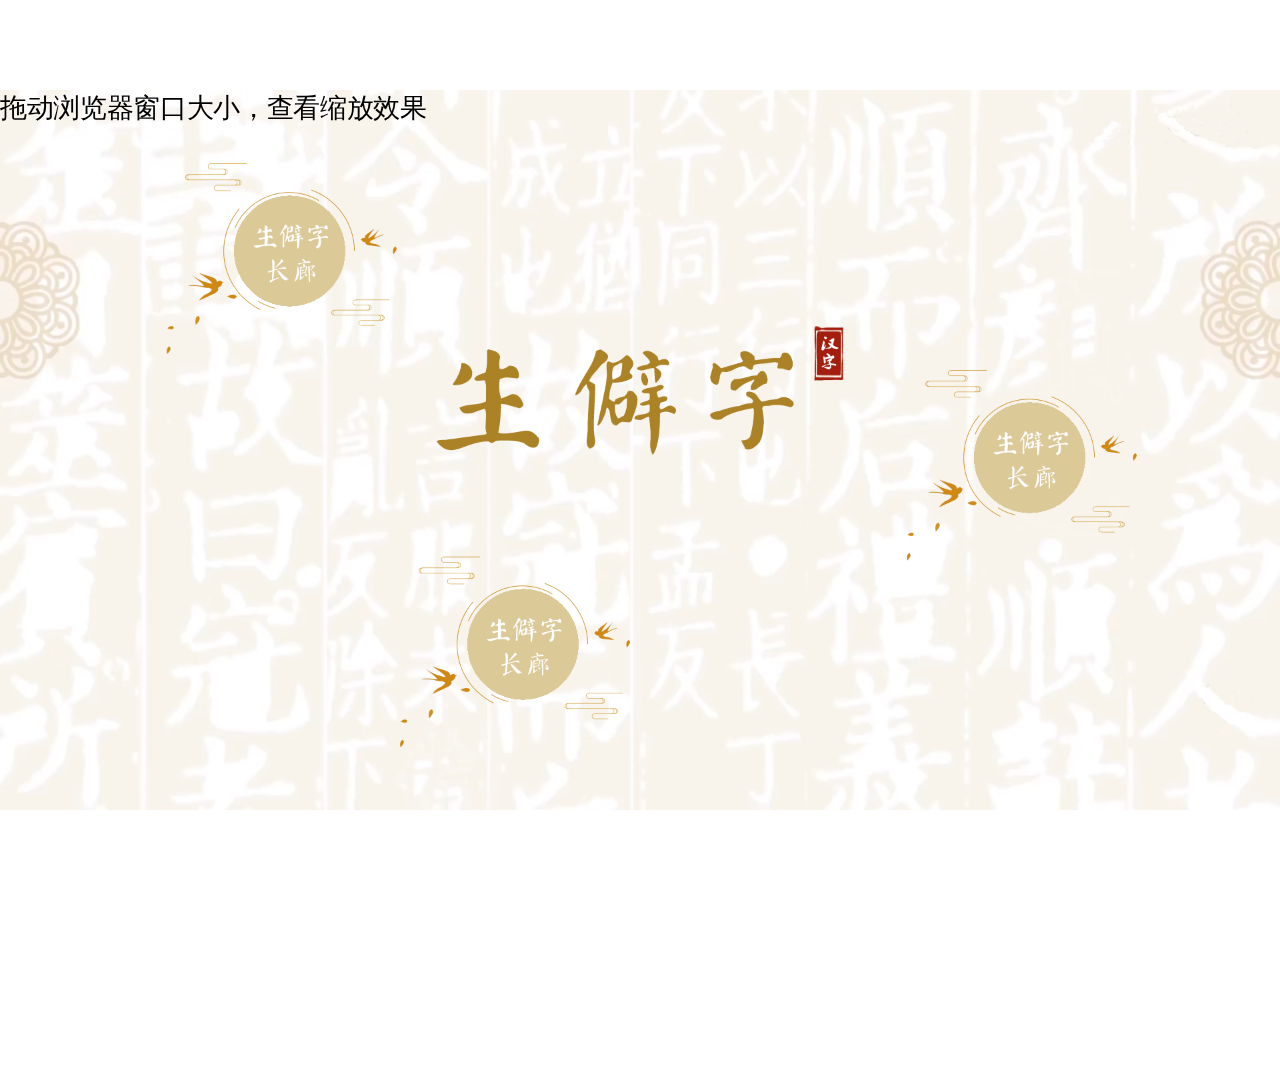
<file: test.html>
<!DOCTYPE html>
<html lang="en">
<head>
    <meta charset="utf-8"/>
    <title>等比缩放</title>
    <style type="text/css">
        html {
            background: white;
        }

        body {
            margin: 0; overflow: hidden;
            background: url(img/首页-背景.png) no-repeat;
			background-size: cover;
        }
    </style>
</head>
<body id="body">
<div id="container">
    <div style="position: absolute; top:110px; left:250px;width:70%;"><a href="#"><img src="img/首页-生僻字长廊按钮.png"></a></div>
    <div style="position: absolute; top:700px; left:600px;width:70%;"><a href="#"><img src="img/首页-生僻字长廊按钮.png"></a></div>
	<div style="position: absolute; top:420px; left:1360px;width:70%;"><a href="#"><img src="img/首页-生僻字长廊按钮.png"></a></div>
    <div style="position: absolute;top:0; left:0;font-size: 40px;">拖动浏览器窗口大小，查看缩放效果</div>
	<div style="  display:flex;justify-content:center;height:900px;"><img src="img/首页-标题.png" style="align-self:center;align-items: center;"></div>

</div>
<script type="text/javascript">
  // body宽高
  let cw = 1920,ch = 1080
  let body = document.getElementById('body')
  body.style.width = `${cw}px`
  body.style.height = `${ch}px`

  // 对body进行缩放
  function windowResize() {
    // 窗口宽高
    let w = window.innerWidth, h = window.innerHeight
    // 缩放比例
    let r = w / cw < h / ch ? w / cw : h / ch

    body.style.transform = `scale( ${r})`
    // 因为scale是以body的原中心点为基准进行缩放，所以缩放之后需要调整外边距，使其位于窗口的中心位置
    body.style.marginLeft = (-(cw - r * cw) / 2 + (w - r * cw) / 2) + 'px'
    body.style.marginTop = (-(ch - r * ch) / 2 + (h - r * ch) / 2) + 'px'
    body.style.marginBottom = (-(h>ch?h:ch - r * ch)) + 'px'
    body.style.marginRight = (-(w>cw?w:cw - r * cw)) + 'px'
  }

  windowResize()
  // 监听窗口尺寸变化
  window.addEventListener('resize', windowResize);
</script>


</body>
</html>
</file>
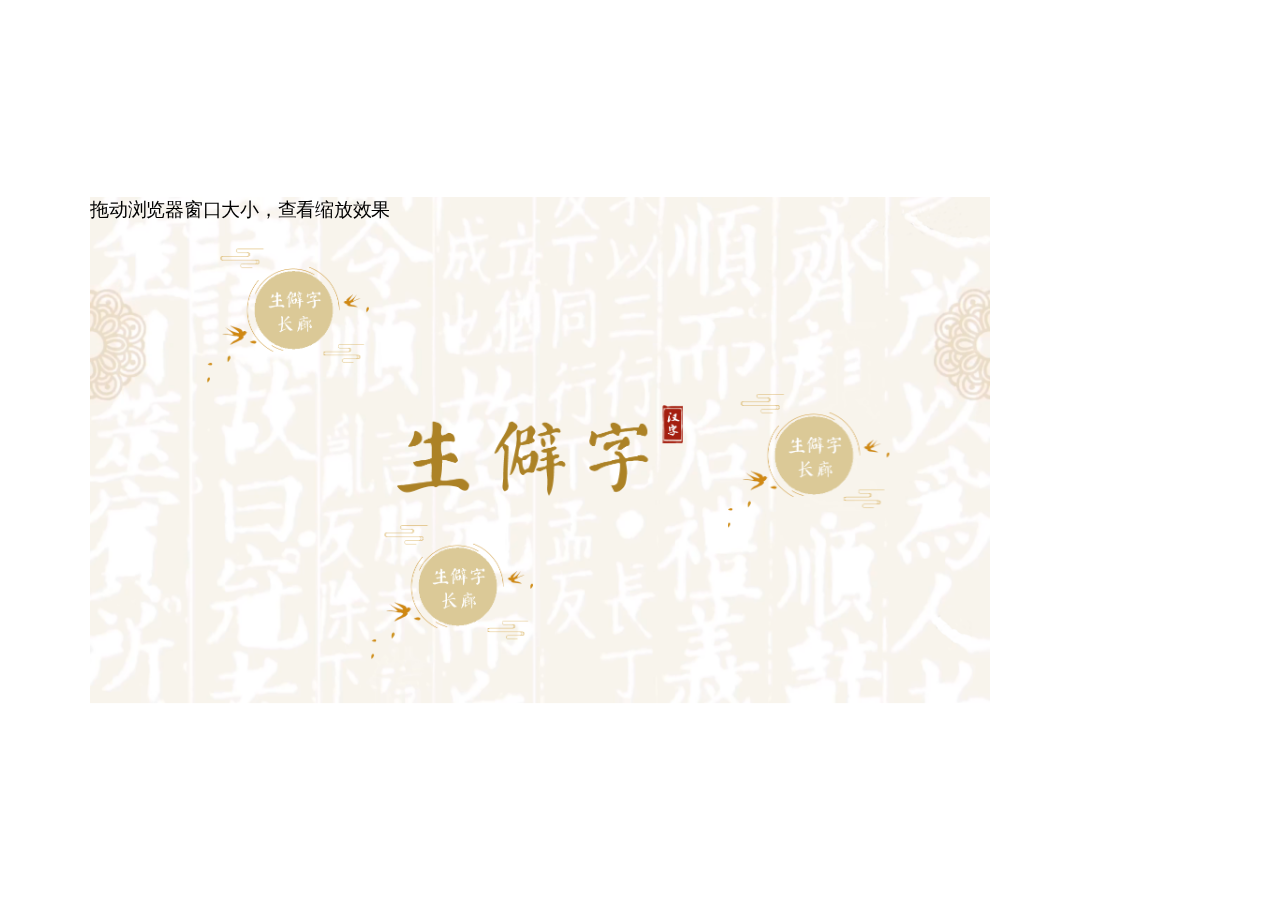
<file: test2.html>
<!DOCTYPE html>
<html lang="en">
<head>
    <meta charset="utf-8"/>
	<meta name="viewport" content="width=device-width, user-scalable=no, initial-scale=1.0, maximum-scale=1.0, minimum-scale=1.0">
    <title>移动端入口</title>
    <style type="text/css">
        html {
            background: white;  height:100%;
        }
        body {
            margin: 0; overflow: hidden; height:100%;
        }
		#container{
			height:100%;
		    background: url(img/首页-背景.png) no-repeat;
			background-size: cover;
		}
		
  @media screen and (orientation:portrait) {
      /*竖屏样式*/
      body {
	  
        transform-origin: 0 0;    /*旋转中心为左上角*/
        transform: rotateZ(90deg) translateY(-100%);   /*顺时针旋转90°，向右平移一个body的宽度*/
      }
    }
    </style>
</head>

<body>
<div id="body">
		<div id="container" class="main width=100%" >
		    <div style="position: absolute; top:110px; left:250px;width:70%;"><a href="#"><img src="img/首页-生僻字长廊按钮.png"></a></div>
		    <div style="position: absolute; top:700px; left:600px;width:70%;"><a href="#"><img src="img/首页-生僻字长廊按钮.png"></a></div>
			<div style="position: absolute; top:420px; left:1360px;width:70%;"><a href="#"><img src="img/首页-生僻字长廊按钮.png"></a></div>
		    <div style="position: absolute;top:0; left:0;font-size: 40px;">拖动浏览器窗口大小，查看缩放效果</div>
			<div style="display:flex;justify-content:center;height:100%;"><img src="img/首页-标题.png" style="align-self:center;align-items: center;"></div>
		</div>

</div>

<script type="text/javascript">
  // body宽高
  let cw = 1920,ch = 1080
  let body = document.getElementById('body')
  body.style.width = `${cw}px`   //设置或返回块级元素或绝对/固定位置的元素的宽度
  body.style.height = `${ch}px`  //设置或返回块级元素或绝对/固定位置的元素的高度

  // 对body进行缩放
  function windowResize() {
    // 窗口宽高
    let w = window.innerWidth, h = window.innerHeight   //文档显示区的宽度与高度
    // 缩放比例
    let r = h / cw < w / ch ? h / cw : w / ch

    body.style.transform = `scale( ${r})`
    // 因为scale是以body的原中心点为基准进行缩放，所以缩放之后需要调整外边距，使其位于窗口的中心位置
    body.style.marginLeft =-420 + 'px'     //设置元素的左外边距
    body.style.marginTop = (-(ch - r * ch) / 2 + (h - r * ch) / 2) + 'px'      //设置元素的上外边距
    body.style.marginBottom = (-(h>ch?h:ch - r * ch)) + 'px'                   //设置元素的下外边距
    body.style.marginRight = (-(w>cw?w:cw - r * cw)) + 'px'                    //设置元素的右外边距
  } 

  windowResize()
  // 监听窗口尺寸变化
  window.addEventListener('resize', windowResize);
</script>


<script type="text/javascript" language="javascript">
    function iFrameHeight() {
        var ifm= document.getElementById("mainiframe");
        var subWeb = document.frames ? document.frames["mainiframe"].document : ifm.contentDocument;
        if(ifm != null && subWeb != null) {
            ifm.height = subWeb.body.scrollHeight;
        }
    }
    window.onresize=function(){
        iFrameHeight();
    }

</script>
</body>
</html>
</file>
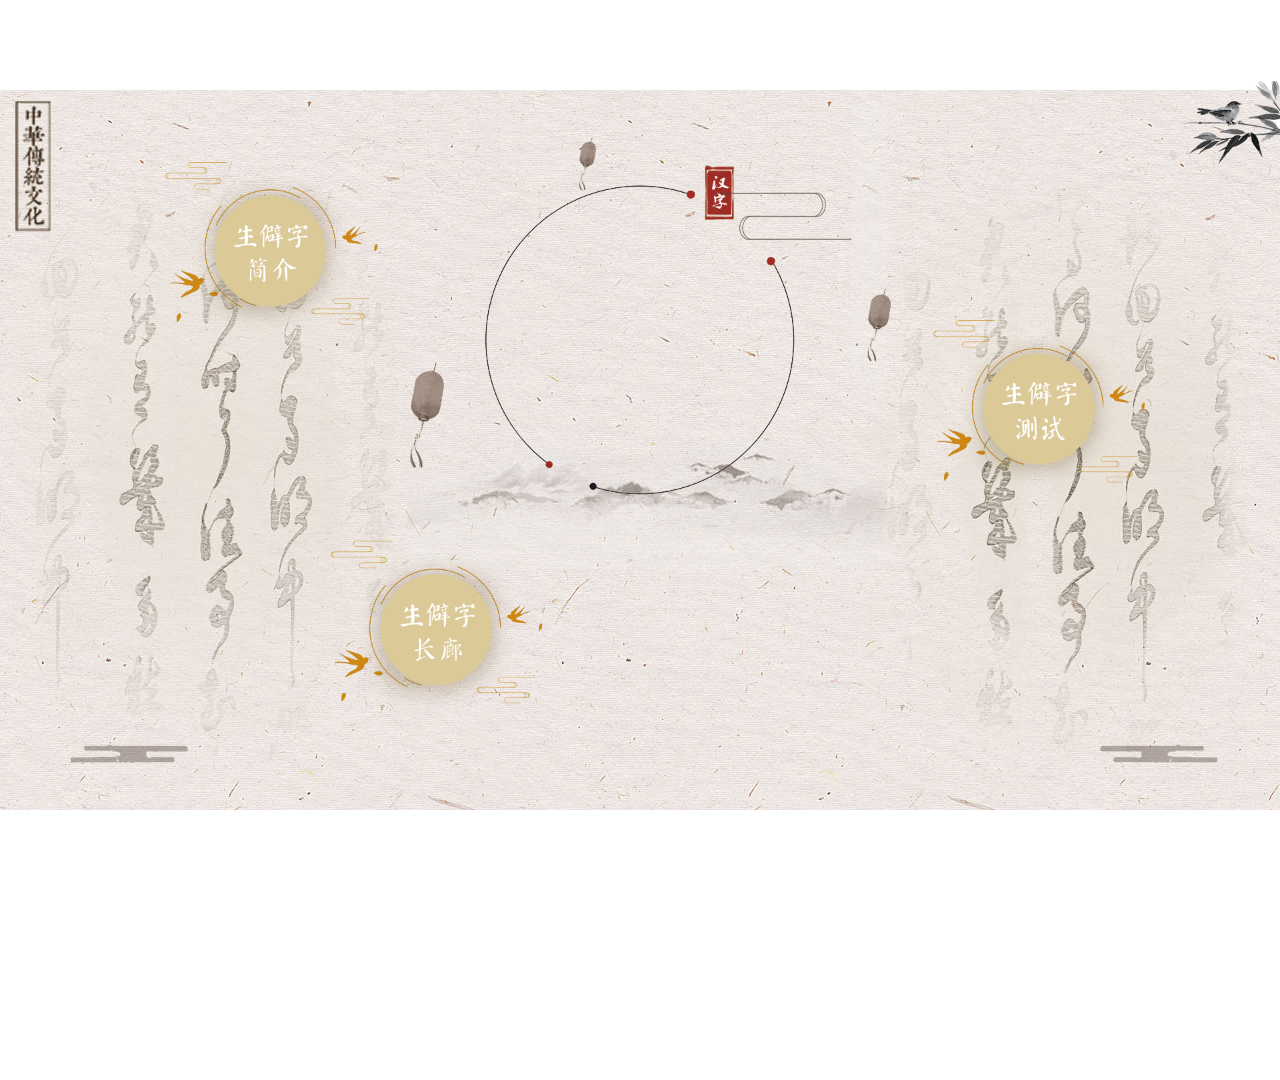
<file: html/homepage.html>
<!DOCTYPE html>
<html>
<head>
    <meta charset="utf-8"/>
    <title>首页</title>
	<link rel="stylesheet" href="../css/style.css">
    <style type="text/css">
		#container{
		    background: url(../homepage/首页-背景图.jpg) no-repeat;
			
		}
		body{
			marigin:0 0;
		}
    </style>
</head>
	<body id="body">
		<div id="container" class="main width=100%" >
			<img src="../homepage/首页-按钮外框.png" class="JJxuanzhuan">
		    <div class="jjbutton"><a href="introduction.html"><img src="../homepage/首页-简介按钮.png"></a></div>
			<img src="../homepage/首页-按钮外框.png" class="CLxuanzhuan">
		    <div class="clbutton"><a href="gallery.html"><img src="../homepage/首页-长廊按钮.png"></a></div>
			<img src="../homepage/首页-按钮外框.png" class="CSxuanzhuan">
			<div class="csbutton"><a href="playtest.html"><img src="../homepage/首页-测试按钮.png"></a></div>
			
			<img src="../homepage/首页-鸟.png" class="bird">
			
			<img src="../homepage/首页-走字.png" class="zou">
			<img src="../homepage/首页-进字.png" class="jin">
			<img src="../homepage/首页-生字.png" class="sheng">
			<img src="../homepage/首页-僻字.png" class="pi">
			<img src="../homepage/首页-字.png" class="zi">
			<img src="../homepage/首页-的字.png" class="de">
			<img src="../homepage/首页-世字.png" class="shi">
			<img src="../homepage/首页-界字.png" class="jie">
			
			<img src="../homepage/首页-底部文字.png" class="dibu">  <!--修改动画-->
		
		
		
		</div>
    <script type="text/javascript">
    	  // body宽高
    	  let cw = 1920,ch = 1080
    	  let body = document.getElementById('body')
    	  body.style.width = `${cw}px`   //设置或返回块级元素或绝对/固定位置的元素的宽度
    	  body.style.height = `${ch}px`  //设置或返回块级元素或绝对/固定位置的元素的高度
    	
    	  // 对body进行缩放
    	  function windowResize() {
    	    // 窗口宽高
    
    		let w = window.innerWidth, h = window.innerHeight   //文档显示区的宽度与高度
    	    // 缩放比例
    	    let r = w / cw < h / ch ? w / cw : h / ch
    	
    	    body.style.transform = `scale( ${r})`
    	    // 因为scale是以body的原中心点为基准进行缩放，所以缩放之后需要调整外边距，使其位于窗口的中心位置
    	    body.style.marginLeft = (-(cw - r * cw) / 2 + (w - r * cw) / 2) + 'px'     //设置元素的左外边距
    	    body.style.marginTop = (-(ch - r * ch) / 2 + (h - r * ch) / 2) + 'px'      //设置元素的上外边距
    	    body.style.marginBottom = (-(h>ch?h:ch - r * ch)) + 'px'                   //设置元素的下外边距
    	    body.style.marginRight = (-(w>cw?w:cw - r * cw)) + 'px'                    //设置元素的右外边距
    	  } 
    	
    	  windowResize()
    	  // 监听窗口尺寸变化
    	  window.addEventListener('resize', windowResize);
    	</script>
	</body>
</html>
</file>
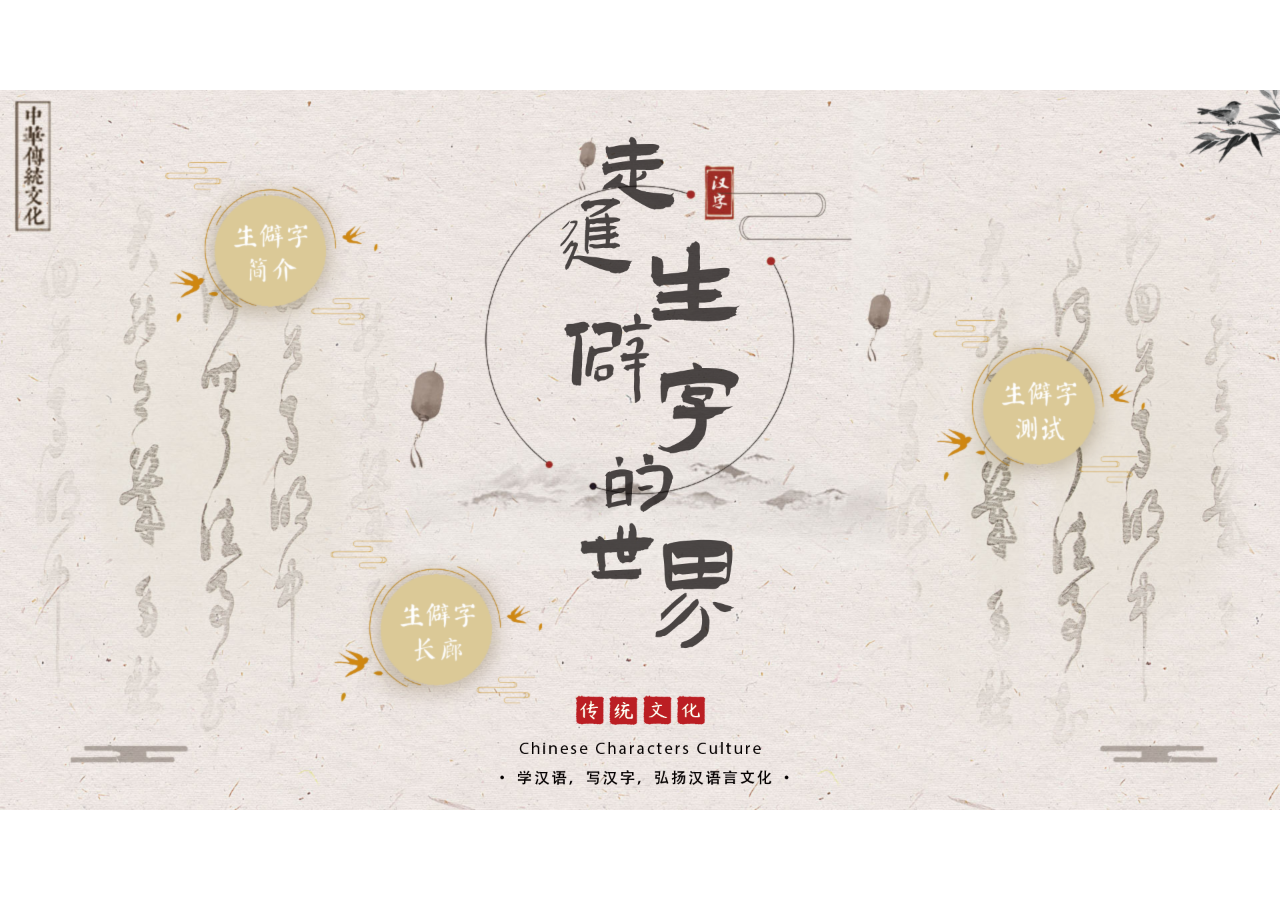
<file: html/phone.html>
<!DOCTYPE html>
<html lang="en">
<head>
    <meta charset="utf-8"/>
	<meta name="viewport" content="width=device-width, initial-scale=1.0, maximum-scale=1.0, user-scalable=0">
    <title>移动端入口</title>
	<link rel="stylesheet" href="../css/style.css">
	<style>
		body {
			overflow: hidden;
			margin: 0 0;
		}
	</style>
	<script>
	  function myFunction()
	  {
	      alert("你好，请横屏观看！");
	  }
	</script>
</head>

	<body onpageshow="myFunction()">
		<div id="body">
			<iframe src="../html/homepage.html" id="mainiframe" name="mainiframe" width="100%" height="100%"
				onLoad="iFrameHeight()" frameborder="0" scrolling="no"> </iframe>

		</div>
	<script type="text/javascript">
			// body宽高
			let cw = 1920,
				ch = 1080
			let body = document.getElementById('body')
			body.style.width = `${cw}px` //设置或返回块级元素或绝对/固定位置的元素的宽度
			body.style.height = `${ch}px` //设置或返回块级元素或绝对/固定位置的元素的高度

			// 对body进行缩放
			function windowResize() {
				// 窗口宽高
				let w = window.innerWidth,
					h = window.innerHeight //文档显示区的宽度与高度
				// 缩放比例
				let r = w / cw < h / ch ? w / cw : h / ch

				body.style.transform = `scale( ${r})`
				// 因为scale是以body的原中心点为基准进行缩放，所以缩放之后需要调整外边距，使其位于窗口的中心位置
				body.style.marginLeft = (-(cw - r * cw) / 2 + (w - r * cw) / 2) + 'px' //设置元素的左外边距
				body.style.marginTop = (-(ch - r * ch) / 2 + (h - r * ch) / 2) + 'px' //设置元素的上外边距
				body.style.marginBottom = (-(h > ch ? h : ch - r * ch)) + 'px' //设置元素的下外边距
				body.style.marginRight = (-(w > cw ? w : cw - r * cw)) + 'px' //设置元素的右外边距
			}

			windowResize()
			// 监听窗口尺寸变化
			window.addEventListener('resize', windowResize);
		</script>

		<script type="text/javascript" language="javascript">
			function iFrameHeight() {
				var ifm = document.getElementById("mainiframe");
				var subWeb = document.frames ? document.frames["mainiframe"].document : ifm.contentDocument;
				if (ifm != null && subWeb != null) {
					ifm.height = subWeb.body.scrollHeight;
				}
			}
			window.onresize = function() {
				iFrameHeight();
			}
		</script>
</body>

</html>
</file>
<file: css/style.css>
@charset "utf-8";
/* CSS Document public*/
*{font-family:"KaiTi","Times New Roman", Times, serif;padding: 0;margin:0;box-sizing:border-box;vertical-align:top;}
html {background: white;height:100%;}
body {margin: 0; overflow: hidden;height:100%;}
#container{
	height:100%;
	background-size: cover;
}


/*长廊二级*/
.zuo{position: absolute;z-index: 3;animation:myzuo 7s;-webkit-animation:myzuo 7s;-moz-animation:myzuo 7s;
animation-delay:0.6s;-webkit-animation-delay:0.6s; animation-fill-mode:forwards;-webkit-animation-fill-mode:forwards;-moz-animation-fill-mode:forwards;}
.you{position: absolute;right:0;z-index: 3; animation:myyou 8s;-webkit-animation:myyou 8s;-moz-animation:myyou 7s;
animation-delay:0.6s;-webkit-animation-delay:0.6s;animation-fill-mode:forwards;-webkit-animation-fill-mode:forwards;-moz-animation-fill-mode:forwards;}
.CLtitle{position: absolute;top:80px;left:850px;z-index: 3;transform:rotate(180deg);animation:myCLtitle 7s;-webkit-animation:myCLtitle 7s;-moz-animation:myCLtitle 7s;
animation-delay:0.6s;-webkit-animation-delay:0.6s; animation-fill-mode:forwards;-webkit-animation-fill-mode:forwards;-moz-animation-fill-mode:forwards;}
#Rmove{position: fixed; left:0;top:0; width:120px;background-color: white;opacity: 0; height: 100%;z-index:2;}
#Lmove{position: fixed; right:0;top:0; width:120px;background-color: #d8d8d8;opacity: 0; height: 100%;z-index:2;}
.yuanquan{position: absolute;top:53px;left:41px;}
.pai p{position: absolute;left:62px;top:68px;font-size:3.1rem;text-decoration: none; color:rgb(218, 33, 24);text-shadow: 1px 1px 0px #b11c1c, -1px 1px 0px #b11c1c;}
.pai a:link{text-decoration: none;  font-weight: bold;}
.yuanquan:hover{animation:myrotate 4s;-webkit-animation:myrotate 4s;-moz-animation:myrotate 4s;
animation-iteration-count:infinite;-webkit-animation-iteration-count:infinite;-moz-animation-iteration-count:infinite;
animation-timing-function:linear;-webkit-animation-timing-function:linear;-moz-animation-timing-function:linear;/*匀速旋转*/}
.pai p:hover{animation:myrotate 4s;-webkit-animation:myrotate 4s;-moz-animation:myrotate 4s;
animation-iteration-count:infinite;-webkit-animation-iteration-count:infinite;-moz-animation-iteration-count:infinite;
animation-timing-function:linear;-webkit-animation-timing-function:linear;-moz-animation-timing-function:linear;/*匀速旋转*/	
}
#CLpaizi1{position: absolute; top:168px; left:880px;width:165px; height:165px; background: url(../img/gallery/长廊二级-牌子.png);}
#CLpaizi2{position: absolute; top:349px; left:880px;width:165px; height:165px; background: url(../img/gallery/长廊二级-牌子.png);}
#CLpaizi3{position: absolute; top:528px; left:880px;width:165px; height:165px; background: url(../img/gallery/长廊二级-牌子.png);}
#CLpaizi4{position: absolute; top:708px; left:880px;width:165px; height:165px; background: url(../img/gallery/长廊二级-牌子.png);}
#CLpaizi5{position: absolute; top:168px; left:1110px;width:165px; height:165px; background: url(../img/gallery/长廊二级-牌子.png);}
#CLpaizi6{position: absolute; top:349px; left:1110px;width:165px; height:165px; background: url(../img/gallery/长廊二级-牌子.png);}
#CLpaizi7{position: absolute; top:528px; left:1110px;width:165px; height:165px; background: url(../img/gallery/长廊二级-牌子.png);}
#CLpaizi8{position: absolute; top:708px; left:1110px;width:165px; height:165px; background: url(../img/gallery/长廊二级-牌子.png);}
#CLpaizi9{position: absolute; top:168px; left:1340px;width:165px; height:165px; background: url(../img/gallery/长廊二级-牌子.png);}
#CLpaizi10{position: absolute; top:349px; left:1340px;width:165px; height:165px; background: url(../img/gallery/长廊二级-牌子.png);}
#CLpaizi11{position: absolute; top:528px; left:1340px;width:165px; height:165px; background: url(../img/gallery/长廊二级-牌子.png);}
#CLpaizi12{position: absolute; top:708px; left:1340px;width:165px; height:165px; background: url(../img/gallery/长廊二级-牌子.png);}
#CLpaizi13{position: absolute; top:168px; left:1570px;width:165px; height:165px; background: url(../img/gallery/长廊二级-牌子.png);}
#CLpaizi14{position: absolute; top:349px; left:1570px;width:165px; height:165px; background: url(../img/gallery/长廊二级-牌子.png);}
#CLpaizi15{position: absolute; top:528px; left:1570px;width:165px; height:165px; background: url(../img/gallery/长廊二级-牌子.png);}
#CLpaizi16{position: absolute; top:708px; left:1570px;width:165px; height:165px; background: url(../img/gallery/长廊二级-牌子.png);}
#CLpaizi17{position: absolute; top:168px; left:1800px;width:165px; height:165px; background: url(../img/gallery/长廊二级-牌子.png);}
#CLpaizi18{position: absolute; top:349px; left:1800px;width:165px; height:165px; background: url(../img/gallery/长廊二级-牌子.png);}
#CLpaizi19{position: absolute; top:528px; left:1800px;width:165px; height:165px; background: url(../img/gallery/长廊二级-牌子.png);}
#CLpaizi20{position: absolute; top:708px; left:1800px;width:165px; height:165px; background: url(../img/gallery/长廊二级-牌子.png);}
#CLpaizi21{position: absolute; top:168px; left:2030px;width:165px; height:165px; background: url(../img/gallery/长廊二级-牌子.png);}
#CLpaizi22{position: absolute; top:349px; left:2030px;width:165px; height:165px; background: url(../img/gallery/长廊二级-牌子.png);}
#CLpaizi23{position: absolute; top:528px; left:2030px;width:165px; height:165px; background: url(../img/gallery/长廊二级-牌子.png);}
#CLpaizi24{position: absolute; top:708px; left:2030px;width:165px; height:165px; background: url(../img/gallery/长廊二级-牌子.png);}
#CLpaizi25{position: absolute; top:168px; left:2260px;width:165px; height:165px; background: url(../img/gallery/长廊二级-牌子.png);}
#CLpaizi26{position: absolute; top:349px; left:2260px;width:165px; height:165px; background: url(../img/gallery/长廊二级-牌子.png);}
#CLpaizi27{position: absolute; top:528px; left:2260px;width:165px; height:165px; background: url(../img/gallery/长廊二级-牌子.png);}
#CLpaizi28{position: absolute; top:708px; left:2260px;width:165px; height:165px; background: url(../img/gallery/长廊二级-牌子.png);}
#CLpaizi29{position: absolute; top:168px; left:2490px;width:165px; height:165px; background: url(../img/gallery/长廊二级-牌子.png);}
#CLpaizi30{position: absolute; top:349px; left:2490px;width:165px; height:165px; background: url(../img/gallery/长廊二级-牌子.png);}
#CLpaizi31{position: absolute; top:528px; left:2490px;width:165px; height:165px; background: url(../img/gallery/长廊二级-牌子.png);}
#CLpaizi32{position: absolute; top:708px; left:2490px;width:165px; height:165px; background: url(../img/gallery/长廊二级-牌子.png);}
#CLpaizi33{position: absolute; top:168px; left:2720px;width:165px; height:165px; background: url(../img/gallery/长廊二级-牌子.png);}
#CLpaizi34{position: absolute; top:349px; left:2720px;width:165px; height:165px; background: url(../img/gallery/长廊二级-牌子.png);}
#CLpaizi35{position: absolute; top:528px; left:2720px;width:165px; height:165px; background: url(../img/gallery/长廊二级-牌子.png);}
#CLpaizi36{position: absolute; top:708px; left:2720px;width:165px; height:165px; background: url(../img/gallery/长廊二级-牌子.png);}
#CLpaizi37{position: absolute; top:168px; left:2950px;width:165px; height:165px; background: url(../img/gallery/长廊二级-牌子.png);}
#CLpaizi38{position: absolute; top:349px; left:2950px;width:165px; height:165px; background: url(../img/gallery/长廊二级-牌子.png);}
#CLpaizi39{position: absolute; top:528px; left:2950px;width:165px; height:165px; background: url(../img/gallery/长廊二级-牌子.png);}
#CLpaizi40{position: absolute; top:708px; left:2950px;width:165px; height:165px; background: url(../img/gallery/长廊二级-牌子.png);}
#CLpaizi41{position: absolute; top:168px; left:3180px;width:165px; height:165px; background: url(../img/gallery/长廊二级-牌子.png);}
#CLpaizi42{position: absolute; top:349px; left:3180px;width:165px; height:165px; background: url(../img/gallery/长廊二级-牌子.png);}
#CLpaizi43{position: absolute; top:528px; left:3180px;width:165px; height:165px; background: url(../img/gallery/长廊二级-牌子.png);}
#CLpaizi44{position: absolute; top:708px; left:3180px;width:165px; height:165px; background: url(../img/gallery/长廊二级-牌子.png);}
#CLpaizi45{position: absolute; top:168px; left:3410px;width:165px; height:165px; background: url(../img/gallery/长廊二级-牌子.png);}
#CLpaizi46{position: absolute; top:349px; left:3410px;width:165px; height:165px; background: url(../img/gallery/长廊二级-牌子.png);}
#CLpaizi47{position: absolute; top:528px; left:3410px;width:165px; height:165px; background: url(../img/gallery/长廊二级-牌子.png);}
#CLpaizi48{position: absolute; top:708px; left:3410px;width:165px; height:165px; background: url(../img/gallery/长廊二级-牌子.png);}
#CLpaizi49{position: absolute; top:168px; left:3640px;width:165px; height:165px; background: url(../img/gallery/长廊二级-牌子.png);}
#CLpaizi50{position: absolute; top:349px; left:3640px;width:165px; height:165px; background: url(../img/gallery/长廊二级-牌子.png);}
#CLpaizi51{position: absolute; top:528px; left:3640px;width:165px; height:165px; background: url(../img/gallery/长廊二级-牌子.png);}
#CLpaizi52{position: absolute; top:708px; left:3640px;width:165px; height:165px; background: url(../img/gallery/长廊二级-牌子.png);}
#CLpaizi53{position: absolute; top:168px; left:3870px;width:165px; height:165px; background: url(../img/gallery/长廊二级-牌子.png);}
#CLpaizi54{position: absolute; top:349px; left:3870px;width:165px; height:165px; background: url(../img/gallery/长廊二级-牌子.png);}
#CLpaizi55{position: absolute; top:528px; left:3870px;width:165px; height:165px; background: url(../img/gallery/长廊二级-牌子.png);}
#CLpaizi56{position: absolute; top:708px; left:3870px;width:165px; height:165px; background: url(../img/gallery/长廊二级-牌子.png);}
#CLpaizi57{position: absolute; top:168px; left:4100px;width:165px; height:165px; background: url(../img/gallery/长廊二级-牌子.png);}
#CLpaizi58{position: absolute; top:349px; left:4100px;width:165px; height:165px; background: url(../img/gallery/长廊二级-牌子.png);}
#CLpaizi59{position: absolute; top:528px; left:4100px;width:165px; height:165px; background: url(../img/gallery/长廊二级-牌子.png);}
#CLpaizi60{position: absolute; top:708px; left:4100px;width:165px; height:165px; background: url(../img/gallery/长廊二级-牌子.png);}




/*长廊三级*/
.radical{display:flex;justify-content:center;height:100%;padding-top:60px;}
.radicalp{padding-left:20px; display:flex;justify-content:center;font-weight:600; font-size: 3rem;color:white;letter-spacing:30px;z-index:1;margin-top:-74px;}
.fhcl{position: absolute;top:50px;right:70px;}
.Scroll{display:flex;justify-content:center;height:100%;margin-top: 22px;}
.cloud1{position: absolute;bottom:50px;left:65px;}
.cloud2{position: absolute;top:161px;right:20px;}
#brand1{position: absolute;z-index:2;top:550px;left:350px;cursor: pointer;}
#brand2{position: absolute;z-index:2;top:417px;left:533px;cursor: pointer;}
#brand3{position: absolute;z-index:2;top:542px;left:722px;cursor: pointer;}
#brand4{position: absolute;z-index:2;top:505px;left:935px;cursor: pointer;}
#brand5{position: absolute;z-index:2;top:677px;left:1100px;cursor: pointer;}
#brand6{position: absolute;z-index:2;top:560px;left:1330px;cursor: pointer;}
#brand7{position: absolute;z-index:2;top:425px;left:1550px;cursor: pointer;}
.brand p{font-size: 2.3rem;color:rgb(124,98,63);position:relative;left:15px;top:-72px;text-shadow:  0 0 1px rgb(100,77,49);}
.page img{width:16%;}
#page1{position: absolute;top:185px;left:80px;}
#page2{position: absolute;top:270px;left:80px;}
#page3{position: absolute;top:355px;left:80px;}
#page4{position: absolute;top:440px;left:80px;}
#page5{position: absolute;top:525px;left:80px;}
#page6{position: absolute;top:610px;left:80px;}
#page7{position: absolute;top:695px;left:80px;}
#page8{position: absolute;top:780px;left:80px;}
#page9{position: absolute;top:865px;left:80px;}


/*文字解释卡片*/
.modal{display: none; /* 默认隐藏 */z-index: 3; /* 设置在顶层 */position: fixed; /* 固定定位 */left: 0;top: 0;width: 100%; height: 100%; background-color: rgba(0,0,0,0.1); }
.modal-content {background:url(../img/gallery/文字解释底图.png);width: 606px; height:821px;margin:auto;position: relative;top:180px;}
.close{position:absolute;left:440px;top: 692px;cursor: pointer;}
#zi{color:rgb(41,41,41);font-size: 6.7rem;position:absolute;top:115px;left:110px;}
#pinyin{color:rgb(88, 88, 88);font-size:1.6rem;position:absolute;top:111px;left:401px;font-weight: 600;letter-spacing:-1px;}
#bihua{color:rgb(88, 88, 88);font-size:1.9rem;position:absolute;top:161px;left:406px;font-weight: 600;letter-spacing:1px;}
#wubi{color:rgb(88, 88, 88);font-size:1.9rem;position:absolute;top:208px;left:406px;font-weight: 600;letter-spacing:3px;}
#shiyi{color:rgb(83, 83, 83);font-size:1.6rem;position:absolute;top:320px;left:90px;letter-spacing:1px;text-shadow:  0 0 1px rgb(83, 83, 83);line-height: 2.5rem;width:340px;height: 365px;overflow-y:hidden;word-wrap:break-word;}
#duyin{position:absolute;top:163px;left:477px;width:5%;cursor: pointer;}


/*生僻字测试 —— 剧情1/2/3*/
.fanhui{position:absolute;right:30px;top:20px;}
#jixu{position:absolute;right:410px;top:980px; cursor:pointer;z-index: 2;}
.duihua{position:absolute;bottom:0;}
#jixu,.duihua{ animation:jianru 1s;-webkit-animation:jianru 1s;-moz-animation:jianru 1s;
animation-fill-mode:forwards;-webkit-animation-fill-mode:forwards;-moz-animation-fill-mode:forwards;}
.xuanxiang1{position: absolute;top:206px;left:609px;cursor: pointer;display:none;}
.xuanxiang2{position: absolute;top:406px;left:609px;cursor: pointer;display:none;}
.xuanxiang1,.xuanxiang2{opacity: 0;-webkit-transform: scale(0,0); /* Safari */transform: scale(0,0);
animation:fdjianru 800ms;-webkit-animation:fdjianru 800ms;-moz-animation:fdjianru 800ms;
animation-fill-mode:forwards;-webkit-animation-fill-mode:forwards;-moz-animation-fill-mode:forwards;
animation-delay:300ms;-webkit-animation-delay:300ms;-moz-animation-delay:300ms;}
.duihua2{position:absolute;left:1011px;top:107px;display:none;opacity: 0;
animation:jianru 0.75s;-webkit-animation:jianru 0.75s;-moz-animation:jianru 0.75s;
animation-fill-mode:forwards;-webkit-animation-fill-mode:forwards;-moz-animation-fill-mode:forwards;
animation-delay:950ms;-webkit-animation-delay:950ms;-moz-animation-delay:950ms;}
.duihua3{position:absolute;left:1074px;top:556px;display:none;opacity: 0;
animation:jianru 0.75s;-webkit-animation:jianru 0.75s;-moz-animation:jianru 0.75s;
animation-fill-mode:forwards;-webkit-animation-fill-mode:forwards;-moz-animation-fill-mode:forwards;
animation-delay:2.4s;-webkit-animation-delay:2.4s;-moz-animation-delay:2.4s;}
.touxiang1{position:absolute;top:79px;display:none;
animation:rightmove 900ms;-webkit-animation:rightmove 900ms;-moz-animation:rightmove 900ms;
animation-fill-mode:forwards;-webkit-animation-fill-mode:forwards;-moz-animation-fill-mode:forwards;}
.touxiang2{position:absolute;left:-400px;top:446px;display:none;
animation:rightMove 900ms;-webkit-animation:rightMove 900ms;-moz-animation:rightMove 900ms;
animation-fill-mode:forwards;-webkit-animation-fill-mode:forwards;-moz-animation-fill-mode:forwards;
animation-delay:1.4s;-webkit-animation-delay:1.4s;-moz-animation-delay:1.4s;}
.startbtn{position:absolute;left:1265px;top:875px;display:none;opacity: 0;cursor: pointer;
animation:fdjianru 0.6s;-webkit-animation:fdjianru 0.6 s;-moz-animation:fdjianru 0.6s;
animation-fill-mode:forwards;-webkit-animation-fill-mode:forwards;-moz-animation-fill-mode:forwards;
animation-delay:3.1s;-webkit-animation-delay:3.1s;-moz-animation-delay:3.1s;
-webkit-transition: top 600ms;transition: top 600ms;}
.startbtn:hover{top:860px;}


/*生僻字测试 —— 剧情3选择试卷*/
#shijuan1{position:absolute;left:200px;top:335px;display:none;cursor: pointer;opacity: 0;
animation:shijuan 1s;-webkit-animation:shijuan 1s;-moz-animation:shijuan 1s;
animation-fill-mode:forwards;-webkit-animation-fill-mode:forwards;-moz-animation-fill-mode:forwards;}
#shijuan2{position:absolute;left:520px;top:335px;display:none;cursor: pointer;opacity: 0;
animation:shijuan 1s;-webkit-animation:shijuan 1s;-moz-animation:shijuan 1s;
animation-fill-mode:forwards;-webkit-animation-fill-mode:forwards;-moz-animation-fill-mode:forwards;
animation-delay:0.5s;-webkit-animation-delay:0.5s;-moz-animation-delay:0.5s;}
#shijuan3{position:absolute;left:850px;top:335px;display:none;cursor: pointer;opacity: 0;
animation:shijuan 1s;-webkit-animation:shijuan 1s;-moz-animation:shijuan 1s;
animation-fill-mode:forwards;-webkit-animation-fill-mode:forwards;-moz-animation-fill-mode:forwards;
animation-delay:1s;-webkit-animation-delay:1s;-moz-animation-delay:1s;}
#shijuan4{position:absolute;left:1180px;top:335px;display:none;cursor: pointer;opacity: 0;
animation:shijuan 1s;-webkit-animation:shijuan 1s;-moz-animation:shijuan 1s;
animation-fill-mode:forwards;-webkit-animation-fill-mode:forwards;-moz-animation-fill-mode:forwards;
animation-delay:1.5s;-webkit-animation-delay:1.5s;-moz-animation-delay:1.5s;}
#shijuan5{position:absolute;left:1510px;top:335px;display:none;cursor: pointer;opacity: 0;
animation:shijuan 1s;-webkit-animation:shijuan 1s;-moz-animation:shijuan 1s;
animation-fill-mode:forwards;-webkit-animation-fill-mode:forwards;-moz-animation-fill-mode:forwards;
animation-delay:2s;-webkit-animation-delay:2s;-moz-animation-delay:2s;}
#shijuan1,#shijuan2,#shijuan3,#shijuan4,#shijuan5{ -webkit-transition: -webkit-transform 600ms;transition: transform  600ms;}
#shijuan1:hover,#shijuan2:hover,#shijuan3:hover,#shijuan4:hover,#shijuan5:hover{    
	-webkit-transform: scale(1.1,1.1); 
    transform:scale(1.1,1.1);}



/*生僻字测试 —— 判断题*/
#PDnext{position:absolute;top:922px;left:17px;display:none;opacity: 0;cursor: pointer;width:250px;height: 153px;
-webkit-animation: fdjianru 600ms linear both;animation: fdjianru 600ms linear both;
animation-fill-mode:forwards;-webkit-animation-fill-mode:forwards;-moz-animation-fill-mode:forwards;
-webkit-transition: width 600ms, height 600ms;transition: width 600ms, height 600ms;}
#PDnext:hover{width:240px;height:147px;}
#explain{position:absolute;top:732px;left:155px;background: url(../img/playtest/测试判断题-答案框.png);width:487px;height: 283px;display:none;
animation:jianru 0.5s;-webkit-animation:jianru 0.5s;-moz-animation:jianru 0.5s;
animation-fill-mode:forwards;-webkit-animation-fill-mode:forwards;-moz-animation-fill-mode:forwards;}
#PDexplain{position:absolute;top:80px;left:55px;width:372px;heigth:181px;font-size: 28px;word-wrap:break-word;line-height: 38px;color:#6b6a6a;font-weight: 600;letter-spacing:1px;}
#PDtitle{position: absolute;top:550px;left:902px;width:756.6px;height: 281px;
color:#362e2e;font-size: 36px;word-wrap:break-word;line-height:60px;letter-spacing:2px;display:none;}
#PDtrue{position:absolute;left:938px;top:907px;display:none;cursor: pointer; -webkit-transition: -webkit-transform 600ms;transition: transform  600ms;}
#PDfalse{position:absolute;left:1341px;top:907px;display:none;cursor: pointer;-webkit-transition: -webkit-transform 600ms;transition: transform  600ms;}
#RaW1{position:absolute;left:1091px;top:935px;display:none;}
#RaW2{position:absolute;left:1509px;top:935px;display:none;}
#PDtrue:hover,#PDfalse:hover{
    -webkit-transform: scale(0.96,0.96); /* Chrome, Safari, Opera */
    transform:scale(0.96,0.96);
}

/*生僻字测试 —— 剧情4/5/6*/
#next1{position:absolute;right:410px;top:980px; cursor:pointer;z-index: 2;display: none;}
.duihua4{position:absolute;bottom:0;display: none;}
#next1,.duihua4{animation:jianru 1s;-webkit-animation:jianru 1s;-moz-animation:jianru 1s;
animation-fill-mode:forwards;-webkit-animation-fill-mode:forwards;-moz-animation-fill-mode:forwards;}
#next2{position:absolute;right:410px;top:980px; cursor:pointer;z-index: 2;display: none;}
.xuanxiang3{position: absolute;top:206px;left:609px;cursor: pointer;display:none;}
.xuanxiang4{position: absolute;top:406px;left:609px;cursor: pointer;display:none;}
.xuanxiang3,.xuanxiang4{opacity: 0;-webkit-transform: scale(0,0); /* Safari */transform: scale(0,0);
animation:fdjianru 800ms;-webkit-animation:fdjianru 800ms;-moz-animation:fdjianru 800ms;
animation-fill-mode:forwards;-webkit-animation-fill-mode:forwards;-moz-animation-fill-mode:forwards;
animation-delay:300ms;-webkit-animation-delay:300ms;-moz-animation-delay:300ms;}



/*生僻字测试 —— 选择题剧情 */
#next3{position:absolute;right:410px;top:980px; cursor:pointer;z-index: 2;display: none;}
.duihua5{position:absolute;bottom:0;display: none;}
#next3,.duihua5{animation:jianru 1s;-webkit-animation:jianru 1s;-moz-animation:jianru 1s;
animation-fill-mode:forwards;-webkit-animation-fill-mode:forwards;-moz-animation-fill-mode:forwards;}

/*生僻字测试 —— 选择题 */
.Option1div{position:absolute;cursor: pointer;left:619px;top:105px;display: none;}
.Option2div{position:absolute;cursor: pointer;left:584px;top:289px;display: none;}
.Option3div{position:absolute;cursor: pointer;left:619px;top:478px;display: none;}
#option1{cursor: pointer;width:480px;height:40px;position: absolute;left:50%;margin-left: -240px; overflow: hidden;display: none;
font-size: 34px;text-align: center;top:187px;letter-spacing: 2px;text-shadow:0 0 1px #995e2e,0 0 1px #995e2e; color:#5d391c;}
#option2{cursor: pointer;width:480px;height:40px;position: absolute;left:50%;margin-left: -240px; overflow: hidden;display: none;
font-size: 34px;text-align: center;top:370px;letter-spacing: 2px;text-shadow:0 0 1px #995e2e,0 0 1px #995e2e; color:#5d391c;}
#option3{cursor: pointer;width:480px;height:40px;position: absolute;left:50%;margin-left: -240px; overflow: hidden;display: none;
font-size: 34px;text-align: center;top:559px;letter-spacing: 2px;text-shadow:0 0 1px #995e2e,0 0 1px #995e2e; color:#5d391c;}
.Option1div,#option1{opacity: 0;-webkit-transform: scale(0,0); /* Safari */transform: scale(0,0);
animation:fdjianru 800ms;-webkit-animation:fdjianru 800ms;-moz-animation:fdjianru 800ms;
animation-fill-mode:forwards;-webkit-animation-fill-mode:forwards;-moz-animation-fill-mode:forwards;
animation-delay:800ms;-webkit-animation-delay:800ms;-moz-animation-delay:800ms;}
.Option2div,#option2{opacity: 0;-webkit-transform: scale(0,0); /* Safari */transform: scale(0,0);
animation:fdjianru 800ms;-webkit-animation:fdjianru 800ms;-moz-animation:fdjianru 800ms;
animation-fill-mode:forwards;-webkit-animation-fill-mode:forwards;-moz-animation-fill-mode:forwards;
animation-delay:1500ms;-webkit-animation-delay:1500ms;-moz-animation-delay:1500ms;}
.Option3div,#option3{opacity: 0;-webkit-transform: scale(0,0); /* Safari */transform: scale(0,0);
animation:fdjianru 800ms;-webkit-animation:fdjianru 800ms;-moz-animation:fdjianru 800ms;
animation-fill-mode:forwards;-webkit-animation-fill-mode:forwards;-moz-animation-fill-mode:forwards;
animation-delay:2200ms;-webkit-animation-delay:2200ms;-moz-animation-delay:2200ms;}
#XZtitle{position: absolute;top:816px;left:615px;font-size: 35px;color:#362516;width:1174px;height: 131px;
word-wrap:break-word;line-height:55px;letter-spacing:1px;display: none;animation:jianru 500ms;-webkit-animation:jianru 500ms;-moz-animation:jianru 500ms;
animation-fill-mode:forwards;-webkit-animation-fill-mode:forwards;-moz-animation-fill-mode:forwards;}
.Option1div,#option1,.Option2div,#option2,.Option3div,#option3{-webkit-transition: -webkit-transform 800ms;transition: transform  800ms;}
.Option1div:hover,#option1:hover,.Option2div:hover,#option2:hover,.Option3div:hover,#option3:hover{-webkit-transform: scale(0.96,0.96);transform:scale(0.96,0.96);}
#RaWA{position:absolute;left:1170px;top:168px;}
#RaWB{position:absolute;left:1170px;top:351px;}
#RaWC{position:absolute;left:1170px;top:542px;}
#XZnext{position:absolute;left:1661px;top:976px;display: none;cursor: pointer;}


/*生僻字测试 —— 结尾剧情 */
.duihua6{position:absolute;bottom:0;display: none;}
.xuanxiang5{position: absolute;top:206px;left:609px;cursor: pointer;display:none;}
.xuanxiang6{position: absolute;top:406px;left:609px;cursor: pointer;display:none;}
.xuanxiang5,.xuanxiang6{opacity: 0;-webkit-transform: scale(0,0); /* Safari */transform: scale(0,0);
animation:fdjianru 800ms;-webkit-animation:fdjianru 800ms;-moz-animation:fdjianru 800ms;
animation-fill-mode:forwards;-webkit-animation-fill-mode:forwards;-moz-animation-fill-mode:forwards;
animation-delay:300ms;-webkit-animation-delay:300ms;-moz-animation-delay:300ms;}
#next4{position:absolute;right:410px;top:980px; cursor:pointer;z-index: 2;display: none;}
#next4,.duihua6{animation:jianru 1s;-webkit-animation:jianru 1s;-moz-animation:jianru 1s;
animation-fill-mode:forwards;-webkit-animation-fill-mode:forwards;-moz-animation-fill-mode:forwards;}


/*生僻字测试 —— 继续按钮放大效果 */
#jixu,#next1,#next2,#next3,#next4,#XZnext{-webkit-transition: -webkit-transform 800ms;transition: transform  800ms;}
#jixu:hover,#next1:hover,#next2:hover,#next3:hover,#next4:hover,#XZnext:hover{-webkit-transform: scale(1.05,1.05);transform:scale(1.05,1.05);}
.fanhui{-webkit-transition: -webkit-transform 800ms;transition: transform  800ms;}
.fanhui:hover{-webkit-transform: scale(0.96,0.96);transform:scale(0.96,0.96);}





/*生僻字简介*/
.JJtitle{position: absolute;top:71px;left:248px;}
/*渐入*/
@keyframes Jianru {
	from{opacity: 0; }
	to{opacity: 1;}
}
@-webkit-keyframes Jianru {
	from{opacity: 0;}
	to{opacity: 1;}
}
@-moz-keyframes Jianru {
	from{opacity: 0;}
	to{opacity: 1;}
}
.hand{position: absolute;top:528px;left:219px;}
.ink{position: absolute;top:788px;left:149px;}

.JStitle{position: absolute;top:90px;left:828px;
animation:downmove 500ms;-webkit-animation:downmove 500ms;-moz-animation:downmove 500ms;
animation-fill-mode:forwards;-webkit-animation-fill-mode:forwards;-moz-animation-fill-mode:forwards;}

.JScontent{position: absolute;top:204px;left:964px;opacity: 0;
animation:Jianru 800ms;-webkit-animation:Jianru 800ms;-moz-animation:Jianru 800ms;
animation-fill-mode:forwards;-webkit-animation-fill-mode:forwards;-moz-animation-fill-mode:forwards;
animation-delay:600ms;-webkit-animation-delay:600ms;-moz-animation-delay:600ms;}

.LStitle{position: absolute;left:828px;top:-200px;
animation:downmove2 600ms;-webkit-animation:downmove2 600ms;-moz-animation:downmove2 600ms;
animation-fill-mode:forwards;-webkit-animation-fill-mode:forwards;-moz-animation-fill-mode:forwards;
animation-delay:1500ms;-webkit-animation-delay:1500ms;-moz-animation-delay:1500ms;}
.LScontent{position: absolute;top:381px;left:902px;opacity: 0;
animation:Jianru 1000ms;-webkit-animation:Jianru 1000ms;-moz-animation:Jianru 1000ms;
animation-fill-mode:forwards;-webkit-animation-fill-mode:forwards;-moz-animation-fill-mode:forwards;
animation-delay:2200ms;-webkit-animation-delay:2200ms;-moz-animation-delay:2200ms;}

/*标题下移*/
@keyframes downmove {
	from{top:-222px; }
	to{top:90px;}
}
@-webkit-keyframes Rmove {
	from{top:-222px; }
	to{top:90px;}
	}
@-moz-keyframes Rmove {
	from{top:-222px; }
	to{top:90px;}
}


@keyframes downmove2 {
	from{top:-222px; }
	to{top:323px;}
}
@-webkit-keyframes downmove2 {
	from{top:-222px; }
	to{top:323px;}
	}
@-moz-keyframes downmove2 {
	from{top:-222px; }
	to{top:323px;}
}
	
#pagetwo{display: none;}
.di1ye{position: absolute;top:984px;left:1285px;cursor: pointer;z-index: 3;-webkit-transition: -webkit-transform 800ms;transition: transform  800ms;}
.di2ye{position: absolute;top:984px;left:1380px;cursor: pointer;z-index: 3;-webkit-transition: -webkit-transform 800ms;transition: transform  800ms;}
.di1ye:hover,.di2ye:hover{-webkit-transform: scale(1.06,1.06);transform:scale(1.06,1.06);}
.YYtitle{position: absolute;top:105px;left:828px; 
animation:downmove 500ms;-webkit-animation:downmove 500ms;-moz-animation:downmove 500ms;
animation-fill-mode:forwards;-webkit-animation-fill-mode:forwards;-moz-animation-fill-mode:forwards;}
.YYcontent{position: absolute;top:188px;left:893px;opacity: 0;
animation:Jianru 800ms;-webkit-animation:Jianru 800ms;-moz-animation:Jianru 800ms;
animation-fill-mode:forwards;-webkit-animation-fill-mode:forwards;-moz-animation-fill-mode:forwards;
animation-delay:600ms;-webkit-animation-delay:600ms;-moz-animation-delay:600ms;}

.backHome{position: absolute;top:17px;left:1750px;}






/*首页*/
.jjbutton{position: absolute; top:90px; left:244px;}
.clbutton{position: absolute; top:658px; left:492px;}
.csbutton{position: absolute; top:327px; left:1396px;}
.JJxuanzhuan{position: absolute; top:78px; left:246px;}
.CLxuanzhuan{position: absolute; top:647px; left:493px;}
.CSxuanzhuan{position: absolute; top:316px; left:1397px;}

.JJxuanzhuan,.CLxuanzhuan,.CSxuanzhuan{
	animation:XZ 6s linear infinite;-webkit-animation:XZ 6s linear infinite;-moz-animation:XZ 6s linear infinite;
}

@keyframes XZ {
	0%{ 
	-webkit-transform: rotate(0deg); /* Safari */
	transform: rotate(0deg); /* 标准语法 */}
	25%{
	-webkit-transform: rotate(45deg); /* Safari */
	transform: rotate(45deg); /* 标准语法 */}
	50%{
	-webkit-transform: rotate(0deg); /* Safari */
	transform: rotate(0deg); /* 标准语法 */	}
	75%{
	-webkit-transform: rotate(-20deg); /* Safari */
	transform: rotate(-20deg); /* 标准语法 */		}
	100%{
	-webkit-transform: rotate(0deg); /* Safari */
	transform: rotate(0deg); /* 标准语法 */		
	}
}

.bird{position: absolute;left:1769px;top:-13px;}
.zou{position: absolute;left:903px;top:70px;}
.jin{position: absolute;left:840px;top:161px;}
.sheng{position: absolute;left:976px;top:227px;}
.pi{position: absolute;left:846px;top:335px;}
.zi{position: absolute;left:986px;top:408px;}
.de{position: absolute;left:907px;top:545px;}
.shi{position: absolute;left:871px;top:649px;}
.jie{position: absolute;left:983px;top:674px;}

.dibu{position: absolute;left:750px;opacity: 0;
animation:upmove 800ms;-webkit-animation:upmove 800ms;-moz-animation:upmove 800ms;
animation-fill-mode:forwards;-webkit-animation-fill-mode:forwards;-moz-animation-fill-mode:forwards;
animation-delay:1200ms;-webkit-animation-delay:1200ms; }

.zou,.jin,.sheng,.pi,.zi,.de,.shi,.jie{
	opacity: 0;animation:JianRu 1800ms;-webkit-animation:JianRu 1800ms;-moz-animation:JianRu 1800ms;
	animation-fill-mode:forwards;-webkit-animation-fill-mode:forwards;-moz-animation-fill-mode:forwards;
}



/*渐入*/
@keyframes JianRu {
	from{opacity: 0; }
	to{opacity: 1;}
}
@-webkit-keyframes JianRu  {
	from{opacity: 0;}
	to{opacity: 1;}
}
@-moz-keyframes JianRu {
	from{opacity: 0;}
	to{opacity: 1;}
}

/*底部上移*/
@keyframes upmove {
	from{top:1100px;opacity: 0;}
	to{top:908px;opacity: 1;}
}
@-webkit-keyframes upmove {
	from{top:1100px;opacity: 0;}
	to{top:908px;opacity: 1;}
	}
@-moz-keyframes upmove {
	from{top:1100px;opacity: 0;}
	to{top:908px;opacity: 1;}
}
</file>
